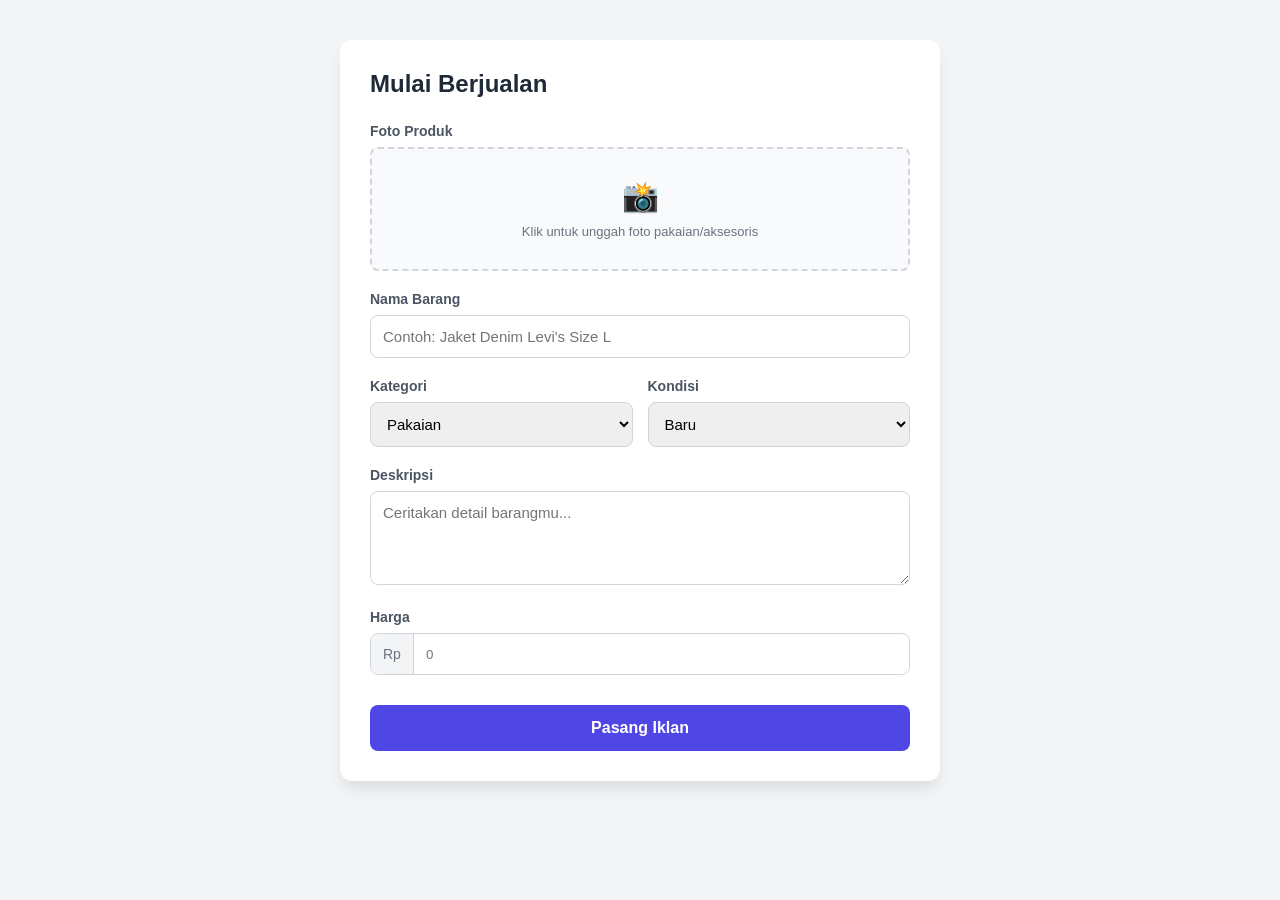
<file: subweb.html>
<!DOCTYPE html>
<html lang="id">
<head>
    <meta charset="UTF-8">
    <meta name="viewport" content="width=device-width, initial-scale=1.0">
    <title>Jual Barang - Preloved</title>
    <link rel="stylesheet" href="style.css">
</head>
<body>

    <div class="container">
        <div class="form-card">
            <h1 class="form-title">Mulai Berjualan</h1>
            
            <form action="#">
                <div class="form-group">
                    <label class="label">Foto Produk</label>
                    <div class="upload-area" onclick="document.getElementById('file-input').click()">
                        <div id="foto-display" class="upload-icon">📸</div>
                        <p class="upload-text">Klik untuk unggah foto pakaian/aksesoris</p>
                        <input type="file" id="file-input" hidden multiple accept="image/*">
                    </div>
                </div>

                <div class="form-group">
                    <label for="name" class="label">Nama Barang</label>
                    <input type="text" id="name" class="input" placeholder="Contoh: Jaket Denim Levi's Size L">
                </div>

                <div class="row">
                    <div class="form-group">
                        <label for="category" class="label">Kategori</label>
                        <select id="category" class="input">
                            <option>Pakaian</option>
                            <option>Aksesoris</option>
                            <option>Tas</option>
                            <option>Sepatu</option>
                        </select>
                    </div>
                    <div class="form-group">
                        <label for="condition" class="label">Kondisi</label>
                        <select id="condition" class="input">
                            <option>Baru</option>
                            <option>Bekas - Seperti Baru</option>
                            <option>Bekas - Baik</option>
                        </select>
                    </div>
                </div>

                <div class="form-group">
                    <label for="desc" class="label">Deskripsi</label>
                    <textarea id="desc" class="input" rows="4" placeholder="Ceritakan detail barangmu..."></textarea>
                </div>

                <div class="form-group">
                    <label for="price" class="label">Harga</label>
                    <div class="price-container">
                        <span class="currency">Rp</span>
                        <input type="number" id="price" class="input-price" placeholder="0">
                    </div>
                </div>

                <button type="submit" class="btn-submit">Pasang Iklan</button>
            </form>
        </div>
    </div>

<script src="up.js"></script>
    
</body>
</html>
</file>
<file: style.css>
/* Reset Dasar */
* {
    box-sizing: border-box;
    margin: 0;
    padding: 0;
    font-family: 'Segoe UI', Tahoma, Geneva, Verdana, sans-serif;
}

body {
    background-color: #f3f4f6;
    color: #333;
    display: flex;
    justify-content: center;
    padding: 40px 20px;
}

.container {
    width: 100%;
    max-width: 600px;
}

.form-card {
    background: white;
    padding: 30px;
    border-radius: 12px;
    shadow: 0 4px 6px rgba(0,0,0,0.1);
    box-shadow: 0 10px 15px -3px rgba(0, 0, 0, 0.1);
}

.form-title {
    font-size: 24px;
    margin-bottom: 25px;
    font-weight: bold;
    color: #1f2937;
}

.form-group {
    margin-bottom: 20px;
}

.label {
    display: block;
    font-size: 14px;
    font-weight: 600;
    margin-bottom: 8px;
    color: #4b5563;
}

.input {
    width: 100%;
    padding: 12px;
    border: 1px solid #d1d5db;
    border-radius: 8px;
    font-size: 15px;
    outline: none;
    transition: border 0.3s;
}

.input:focus {
    border-color: #4f46e5;
}

/* Layout Baris (Kategori & Kondisi) */
.row {
    display: flex;
    gap: 15px;
}

.row .form-group {
    flex: 1;
}

/* Upload Area */
.upload-area {
    border: 2px dashed #d1d5db;
    border-radius: 8px;
    padding: 30px;
    text-align: center;
    background-color: #f9fafb;
    cursor: pointer;
    transition: 0.3s;
}

.upload-area:hover {
    border-color: #4f46e5;
    background-color: #eff6ff;
}

.upload-icon {
    font-size: 30px;
    margin-bottom: 10px;
}

.upload-text {
    font-size: 13px;
    color: #6b7280;
}

/* Input Harga */
.price-container {
    display: flex;
    align-items: center;
    border: 1px solid #d1d5db;
    border-radius: 8px;
    overflow: hidden;
}

.currency {
    background: #f3f4f6;
    padding: 12px;
    font-size: 14px;
    color: #6b7280;
    border-right: 1px solid #d1d5db;
}

.input-price {
    flex: 1;
    padding: 12px;
    border: none;
    outline: none;
}

/* Tombol */
.btn-submit {
    width: 100%;
    background-color: #4f46e5;
    color: white;
    padding: 14px;
    border: none;
    border-radius: 8px;
    font-size: 16px;
    font-weight: bold;
    cursor: pointer;
    transition: background 0.3s;
    margin-top: 10px;
}

.btn-submit:hover {
    background-color: #4338ca;
}

/* Responsif Mobile */
@media (max-width: 480px) {
    .row {
        flex-direction: column;
        gap: 0;
    }
}
</file>
